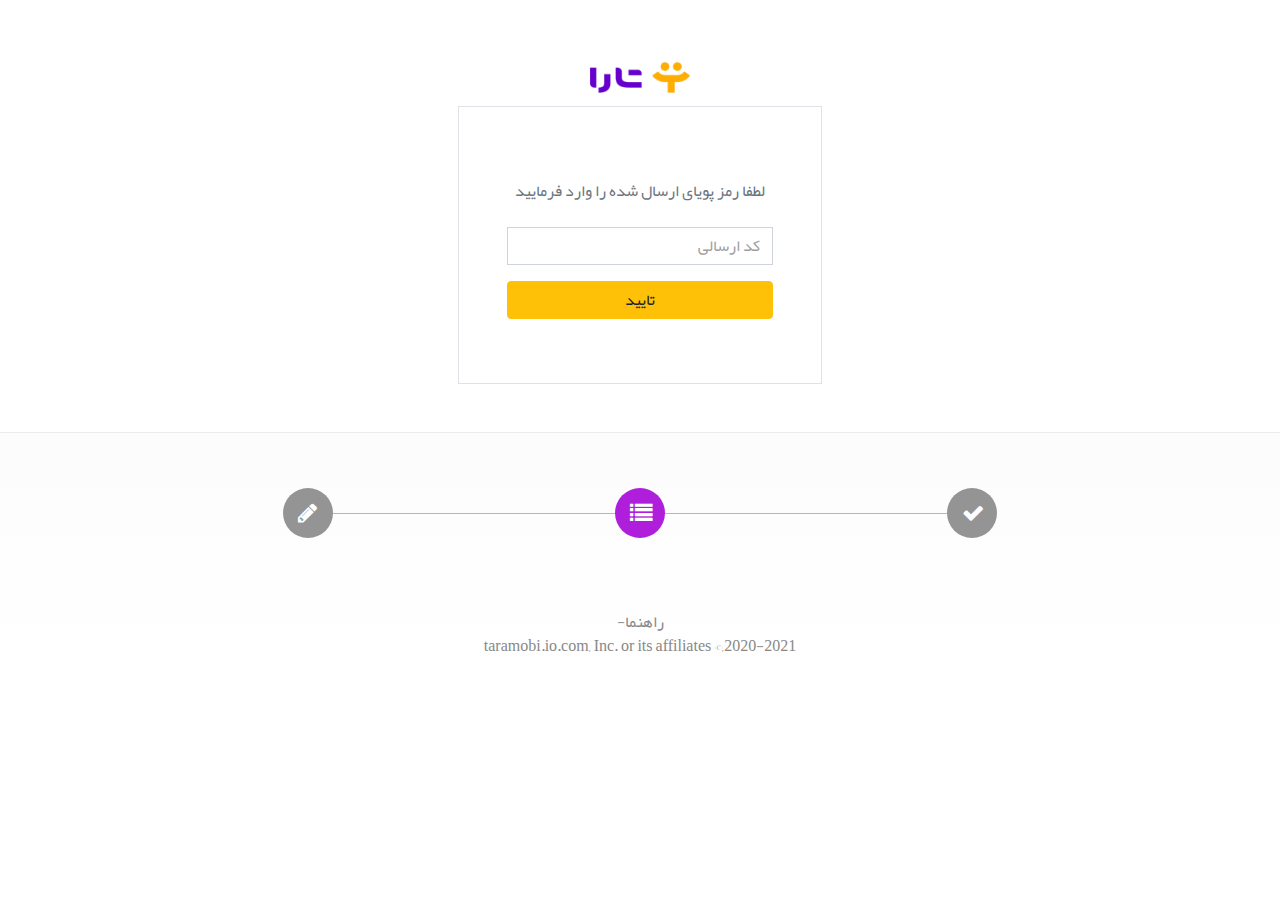
<file: registerSalerVerifyCode.html>
<!DOCTYPE html>
<html lang="en">

<head>
    <meta charset="UTF-8">
    <meta name="viewport" content="width=device-width, initial-scale=1.0">
    <title>verifyCode</title>
    <meta charset="UTF-8">
    <meta name="viewport" content="width=device-width, initial-scale=1.0">
    <link href="./src/css/bootstrap.css" rel="stylesheet">
    <link href="./src/css/font-awesome.css" rel="stylesheet">
    <!--must inject-->
    <link href="./src/css/signIn.css" rel="stylesheet">
    <link href="./src/css/timeLine.css" rel="stylesheet">
</head>

<body>

    <body>
        <main>
            <div class="container mainSignin">
                <div class="row justify-content-center align-item-center my-md-5">
                    <div class="col-md-5 signFormRow text-center">
                        <img src="./src/images/Tara.png" class="my-md-2">
                        <form class="border p-5 text-right" id="form"  page="2">
                            <div class="my-md-3">

                                <p class="p-2 text-right my-md-3 text-muted" >لطفا رمز پویای ارسال شده را وارد فرمایید
                                </p>
                                <div class="form-group ">
                                    <input type="text" class="form-control text-right " placeholder="کد ارسالی"
                                        id="pwd">
                                </div>
                                <button type="button" class="btn btn-warning btn-block" id="submit"
                                    onclick="check_verify()">تایید</button>
                            </div>
                        </form>
                    </div>
                </div>
            </div>
        </main>
        <div class="container-fluid footerSignin">
            <div class="row justify-content-center align-item-center">
                <div class="col-md-8 text-center">
                    <div id="timeline-wrap">
                        <div id="timeline"></div>

                        <!-- This is the individual marker-->
                        <div class="marker mfirst timeline-icon three" id="1">
                            <i class="fa fa-pencil"></i>
                        </div>
                        <!-- / marker -->
                        <!-- This is the individual marker-->
                        <div class="marker m3 timeline-icon one" id="2">
                            <i class="fa fa-list"></i>
                        </div>
                        <!-- / marker -->
                        <!-- This is the individual marker-->
                        <div class="marker mlast timeline-icon four" id="3">
                            <i class="fa fa-check"></i>
                        </div>
                        <!-- / marker -->
                    </div>
                </div>
            </div>
            <div class="row justify-content-center align-item-center ">
                <div class="col-md-8 text-center">
                    <P class="pt-3">راهنما-</P>
                    <P>2020-2021,&#0169; taramobi.io.com, Inc. or its affiliates</P>

                </div>
            </div>


        </div>
        <script src="./src/js/jquery.js"></script>
        <script src="./src/js/popper.min.js"></script>
        <script src="./src/js/bootstrap.bundle.min.js"></script>
        <script src="./src/js/bootstrap.min.js"></script>
        <script src="./src/js/registerSalerVerifyCode.js"></script>
        <script>
            async function call_verifycode(P_verifycode) {
              var param = [];
              param.push({ name: 'verifycode', value: P_verifycode });
        
              let s= await  callZf_jslib('security/verify/','verifycode',param,1); 
              return s;
            }
            async function check_verify() {
              //event.preventDefault();
              var passCode = pwd.value;
              let c = await call_verifycode(passCode);
              if (c.Mid == 1) {
                window.location.replace("/ZSHOP/SHOP/Register/initialInfo.html");
                //alert('Accept Code')
              }
              else {
                alert('deny code')
              }
            }
        
          </script>
    </body>

</html>
</file>
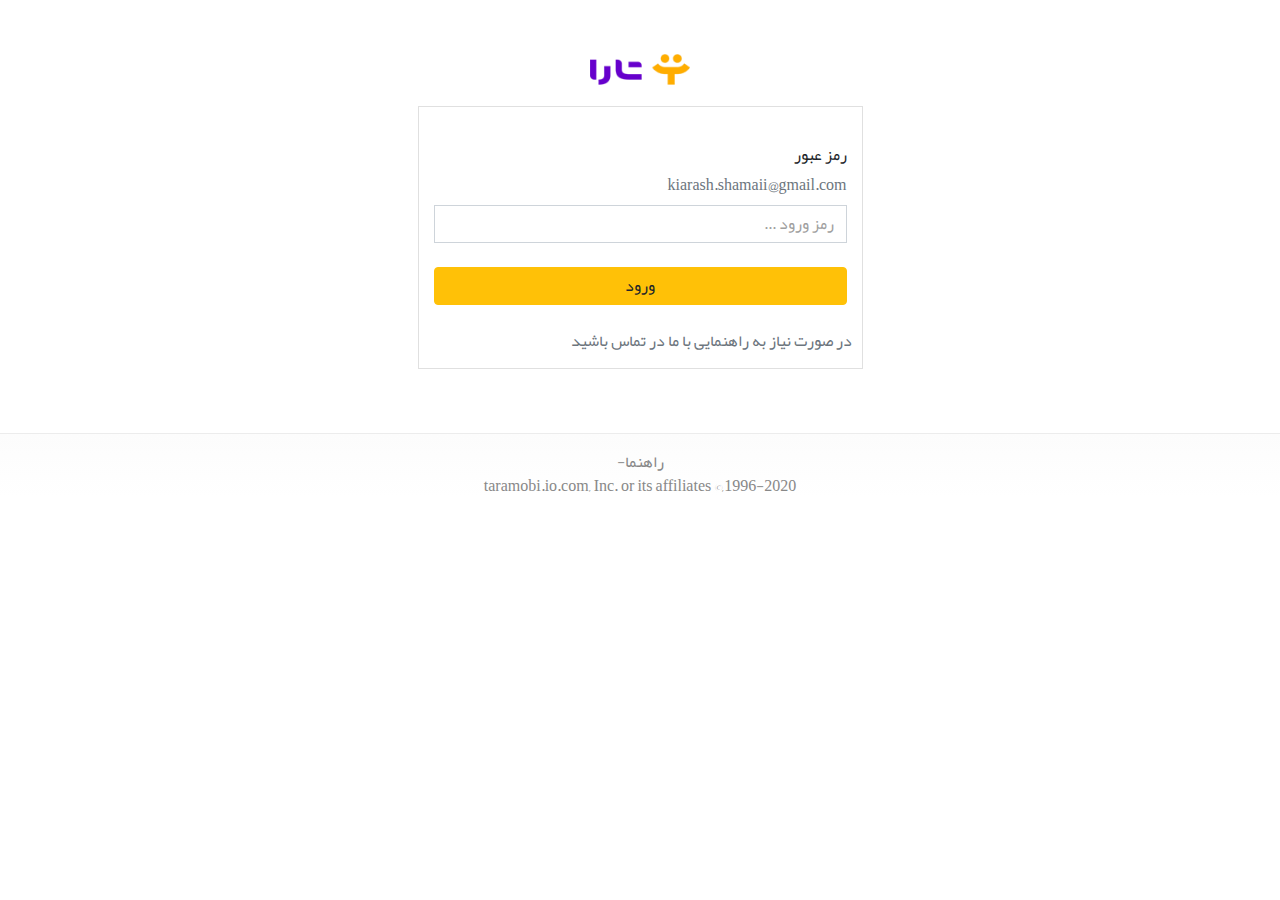
<file: signin.html>
<!DOCTYPE html>
<html lang="en">
<head>
    <meta charset="UTF-8">
    <meta name="viewport" content="width=device-width, initial-scale=1.0">
    <link href="./src/css/bootstrap.css" rel="stylesheet">
    <link href="./src/css/signIn.css" rel="stylesheet">
    <title>signInWithPassword</title>
</head>
<body>
    <main>
        <div class="container mainSignin">
            <div class="row justify-content-center align-item-center my-md-5">
                <div class="col-md-5 signFormRow">
                    <img src="./src/images/Tara.png" >
                    <form class="signForm my-3">
                        <div class="form-row">
                          <div class="col-12 py-4">
                              <h3>رمز عبور</h3>
                            <label for="username" class="py-2 text-muted">kiarash.shamaii@gmail.com</label>
                            <input type="text" class="form-control" name="username" id="username"placeholder="رمز ورود ...">
                          </div>
                          <div class="col-12">
                            <button type="button" class="btn btn-warning btn-block" >ورود</button>
                          </div>
                          <span class="pt-md-4  text-muted"> در صورت نیاز به راهنمایی با ما در تماس باشید</span>
                      </form>
                      
                </div>
            </div>
          </div>
        
        
        
    </main>
    <div class="container-fluid footerSignin">
      <div class="row justify-content-center align-item-center ">
        <div class="col-md-8 text-center">
          <P  class="pt-3">راهنما-</P>
          <P>1996-2020,&#0169;  taramobi.io.com, Inc. or its affiliates</P>

        </div>
      </div>
    </div>
    
<script src="./src/js/jquery.js"></script>
<script src="./src/js/popper.min.js"></script>
<script src="./src/js/bootstrap.bundle.min.js"></script>
<script src="./src/js/bootstrap.min.js"></script>
</body>
</html>
</file>
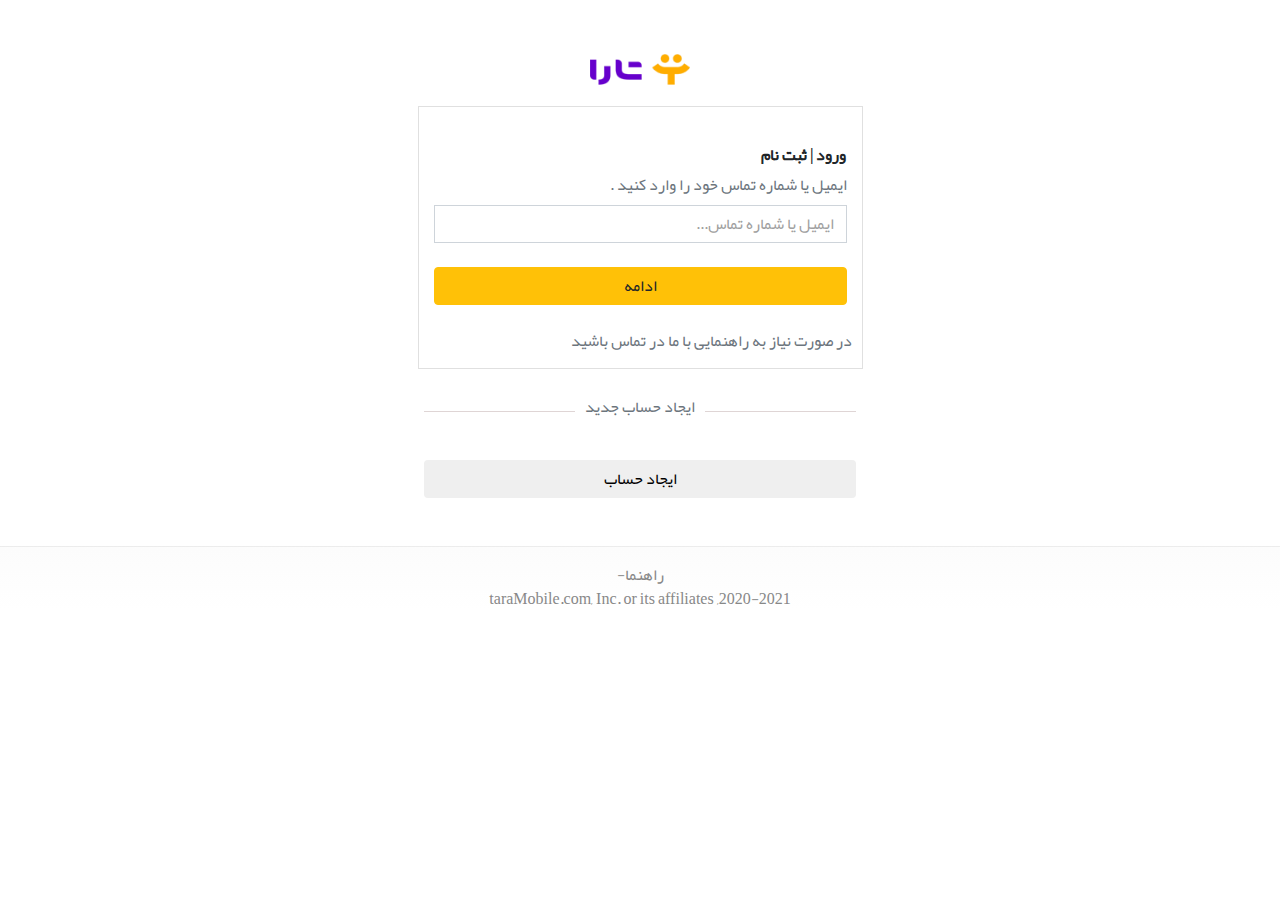
<file: signinOrRegister.html>
<!DOCTYPE html>
<html lang="en">
<head>
    <meta charset="UTF-8">
    <meta name="viewport" content="width=device-width, initial-scale=1.0">
    <link href="./src/css/bootstrap.css" rel="stylesheet">
    <link href="./src/css/signIn.css" rel="stylesheet">
    <link href="./src/css/font-awesome.css" rel="stylesheet" >
    
    <title>signInOrRegister</title>
</head>
<body>
    <main>
        <div class="container mainSignin">
            <div class="row justify-content-center align-item-center mt-md-5">
                <div class="col-md-5 signFormRow">
                    <img src="./src/images/Tara.png" >
                    <div class="alertMessage">
                      <div class="inside">
                        <h3 > شماره تماس یا ایمیل نادرست! </h3><span><i class="fa fa-3x fa-exclamation-triangle"></i></span>
                      <P class="text-muted">با این ایمیل و یا شماره موبایل حسابی یافت نشد دوباره امتحان کنید .</P>
                      </div>
                    </div>
                    <form class="signForm mt-3">
                        <div class="form-row">
                          <div class="col-12 py-4">
                            <h2 class="font-weight-bold">ورود | ثبت نام </h2>
                            <label for="username" class="text-muted py-2"> ایمیل یا شماره تماس خود را وارد کنید .</label>
                            <input type="text" class="form-control" name="username" id="username"placeholder="ایمیل یا شماره تماس...">
                          </div>
                          <div class="col-12">
                            <button type="button" class="btn btn-warning btn-block" >ادامه</button>
                          </div>
                          <span class="pt-md-4  text-muted"> در صورت نیاز به راهنمایی با ما در تماس باشید</span>
                      </form>
                      
                </div>
            </div>
          </div>
          <div class="container">
            <div class="row justify-content-center align-item-center mt-md-4 text-muted">
              <div class="col-md-5  ">
                <div class="divider text-center">
                  <h2><span>ایجاد حساب جدید</span></h2>
                  <button class="btn btn-block btn-secoundary secBtn my-md-5"> ایجاد حساب</button>
                </div>

              </div>
            </div>
          </div>
        
        
    </main>
    <div class="container-fluid footerSignin">
      <div class="row justify-content-center align-item-center ">
        <div class="col-md-8 text-center">
          <P  class="pt-3">راهنما-</P>
          <P> 2020-2021, taraMobile.com, Inc. or its affiliates</P>

        </div>
      </div>
    </div>
    
<script src="./src/js/jquery.js"></script>
<script src="./src/js/popper.min.js"></script>
<script src="./src/js/bootstrap.bundle.min.js"></script>
<script src="./src/js/bootstrap.min.js"></script>
</body>
</html>
</file>
<file: src/css/signIn.css>
@font-face {
  font-family: Yekan;
  src: url("../fonts/Yekan.ttf") format("truetype");
  src: url("../fonts/Yekan.eot");
  src: url("../fonts/Yekan.woff") format("woff");
  font-weight: normal;
  font-style: normal;
}

@font-face {
  font-family: PYekan;
  src: url("../fonts/PYekan.ttf") format("truetype");
}

.fontname {
  font-family: 'PYekan';
}

a, abbr, acronym, address, applet, article, aside, audio, b, blockquote, big, body, center, canvas, caption, cite, code, command, datalist, dd, del, details, dfn, dl, div, dt, em, embed, fieldset, figcaption, figure, font, footer, form, h1, h2, h3, h4, h5, h6, header, hgroup, html, i, iframe, img, ins, kbd, keygen, label, legend, li, meter, nav, object, ol, output, p, pre, progress, q, s, samp, section, small, span, source, strike, strong, sub, sup, table, tbody, tfoot, thead, th, tr, tdvideo, tt, u, ul, var {
  background: transparent;
  border: 0 none;
  font-size: 100%;
  margin: 0;
  padding: 0;
  border: 0;
  outline: 0;
  vertical-align: top;
}

ol, ul {
  list-style: none;
}

blockquote, q {
  quotes: none;
}

table, table td {
  padding: 0;
  border: none;
  border-collapse: collapse;
}

img {
  vertical-align: top;
}

embed {
  vertical-align: top;
}

input[type=text], textarea {
  outline: none;
  border-radius: 0;
}

* {
  -webkit-box-sizing: border-box;
          box-sizing: border-box;
}

::-webkit-input-placeholder {
  color: #c4c4c4;
  opacity: 1;
}

:-ms-input-placeholder {
  color: #c4c4c4;
  opacity: 1;
}

::-ms-input-placeholder {
  color: #c4c4c4;
  opacity: 1;
}

::placeholder {
  color: #c4c4c4;
  opacity: 1;
}

a, abbr, acronym, address, applet, article, aside, audio, b, blockquote, big, body, center, canvas, caption, cite, code, command, datalist, dd, del, details, dfn, dl, div, dt, em, embed, fieldset, figcaption, figure, font, footer, form, h1, h2, h3, h4, h5, h6, header, hgroup, html, i, iframe, img, ins, kbd, keygen, label, legend, li, meter, nav, object, ol, output, p, pre, progress, q, s, samp, section, small, span, source, strike, strong, sub, sup, table, tbody, tfoot, thead, th, tr, tdvideo, tt, u, ul, var {
  background: transparent;
  border: 0 none;
  font-size: 100%;
  margin: 0;
  padding: 0;
  border: 0;
  outline: 0;
  vertical-align: top;
}

ol, ul {
  list-style: none;
}

blockquote, q {
  quotes: none;
}

table, table td {
  padding: 0;
  border: none;
  border-collapse: collapse;
}

img {
  vertical-align: top;
}

embed {
  vertical-align: top;
}

input[type=text], textarea {
  outline: none;
  border-radius: 0;
}

* {
  -webkit-box-sizing: border-box;
          box-sizing: border-box;
}

body {
  direction: rtl;
  font-family: "Yekan";
  text-align: right;
  font-family: "Yekan" !important;
}

.mainSignin {
  max-height: 65%;
  background-color: #fff;
}

.footerSignin {
  width: 100%;
  background-image: -webkit-gradient(linear, left top, left bottom, from(#FCFCFC), to(#fff));
  background-image: linear-gradient(#FCFCFC, #fff);
  max-height: 20%;
  color: #888888;
  border-top: 2px solid;
  border-image-slice: 1;
  border-width: 1px;
  border-image-source: linear-gradient(to bottom, #ececec, #ffffff);
}

.signFormRow {
  display: -webkit-box;
  display: -ms-flexbox;
  display: flex;
  -webkit-box-pack: center;
      -ms-flex-pack: center;
          justify-content: center;
  -webkit-box-orient: vertical;
  -webkit-box-direction: normal;
      -ms-flex-direction: column;
          flex-direction: column;
  width: 100%;
  -webkit-box-align: center;
      -ms-flex-align: center;
          align-items: center;
  font-family: "Yekan" !important;
}

.signFormRow img {
  width: 100px;
}

.signForm {
  border: 1px solid #e0e0e0;
  padding: 15px;
  width: 100%;
  -webkit-box-sizing: border-box;
          box-sizing: border-box;
  font-family: "Yekan" !important;
}

.divider h2 {
  width: 100%;
  text-align: center;
  border-bottom: 1px solid #dfd5d5;
  line-height: 0.5em;
  margin: 10px 0 20px;
}

.divider h2 span {
  background: #fff;
  padding: 0 10px;
}

.secBtn:hover {
  color: #fafafa;
  background-color: #747474;
  -webkit-transition: all ease .4s;
  transition: all ease .4s;
}

.alertMessage {
  width: 100%;
  border: 1px solid crimson;
  padding: 10px 5px;
  color: crimson;
  display: none;
  margin: 10px 0;
  border-radius: 5px;
}

.alertMessage .inside {
  padding: 20px 40px;
  position: relative;
}

.alertMessage h3 {
  font-size: large;
  padding: 5px 0;
}

.alertMessage p {
  font-size: small;
}

.alertMessage span {
  position: absolute;
  top: 20px;
  left: 10px;
}

.signForm::-webkit-input-placeholder {
  color: #a0a0a0 !important;
  opacity: 1;
  /* Firefox */
}

.signForm:-ms-input-placeholder {
  color: #a0a0a0 !important;
  opacity: 1;
  /* Firefox */
}

.signForm::-ms-input-placeholder {
  color: #a0a0a0 !important;
  opacity: 1;
  /* Firefox */
}

.signForm::placeholder {
  color: #a0a0a0 !important;
  opacity: 1;
  /* Firefox */
}

.passIcon {
  position: absolute;
  top: 28px;
  left: 10px;
  color: #a0a0a0;
}

.inputcaptcha {
  width: 50%;
  border: 0;
  outline: none;
}

.captchaimg img {
  width: 40%;
  height: 100%;
}
/*# sourceMappingURL=signIn.css.map */
</file>
<file: src/css/timeLine.css>
#timeline-wrap {
  margin: 5rem;
  position: relative;
  direction: ltr;
}

#timeline {
  height: 1px;
  width: 100%;
  background-color: #aabbc4;
  position: relative;
}

.marker {
  z-index: 1000;
  color: #fff;
  width: 50px;
  height: 50px;
  line-height: 50px;
  font-size: 1.4em;
  text-align: center;
  position: absolute;
  margin-left: -25px;
  background-color: #999999;
  border-radius: 50%;
}

.marker:hover {
  -webkit-transform: scale(1.2);
  transform: scale(1.2);
  -webkit-transition: all 300ms ease;
  transition: all 300ms ease;
}

.timeline-icon.one {
  background-color: #af1fdb !important;
}

.timeline-icon.two {
  background-color: #949494 !important;
}

.timeline-icon.three {
  background-color: #949494 !important;
}

.timeline-icon.four {
  background-color: #949494 !important;
}

.timeline-icon i {
  position: absolute;
  top: 15px;
  left: 15px;
}

.timeline-icon.two i {
  position: absolute;
  top: 15px;
  left: 17px;
}

.mfirst {
  top: -25px;
}

.m2 {
  top: -25px;
  left: 32.5%;
}

.m3 {
  top: -25px;
  left: 50%;
}

.mlast {
  top: -25px;
  left: 100%;
}

.timeline-panel {
  margin-top: 20%;
  width: 500px;
  height: 200px;
  background-color: #cbd0df;
  border-radius: 2px;
  position: relative;
  text-align: left;
  padding: 10px;
  font-size: 20px;
  font-weight: bold;
  line-height: 20px;
  float: left;
}

.timeline-panel:after {
  content: '';
  position: absolute;
  margin-top: -12%;
  left: 10%;
  width: 0;
  height: 0;
  border: 12px solid transparent;
  border-bottom: 15px solid #cbd0df;
}
/*# sourceMappingURL=timeLine.css.map */
</file>
